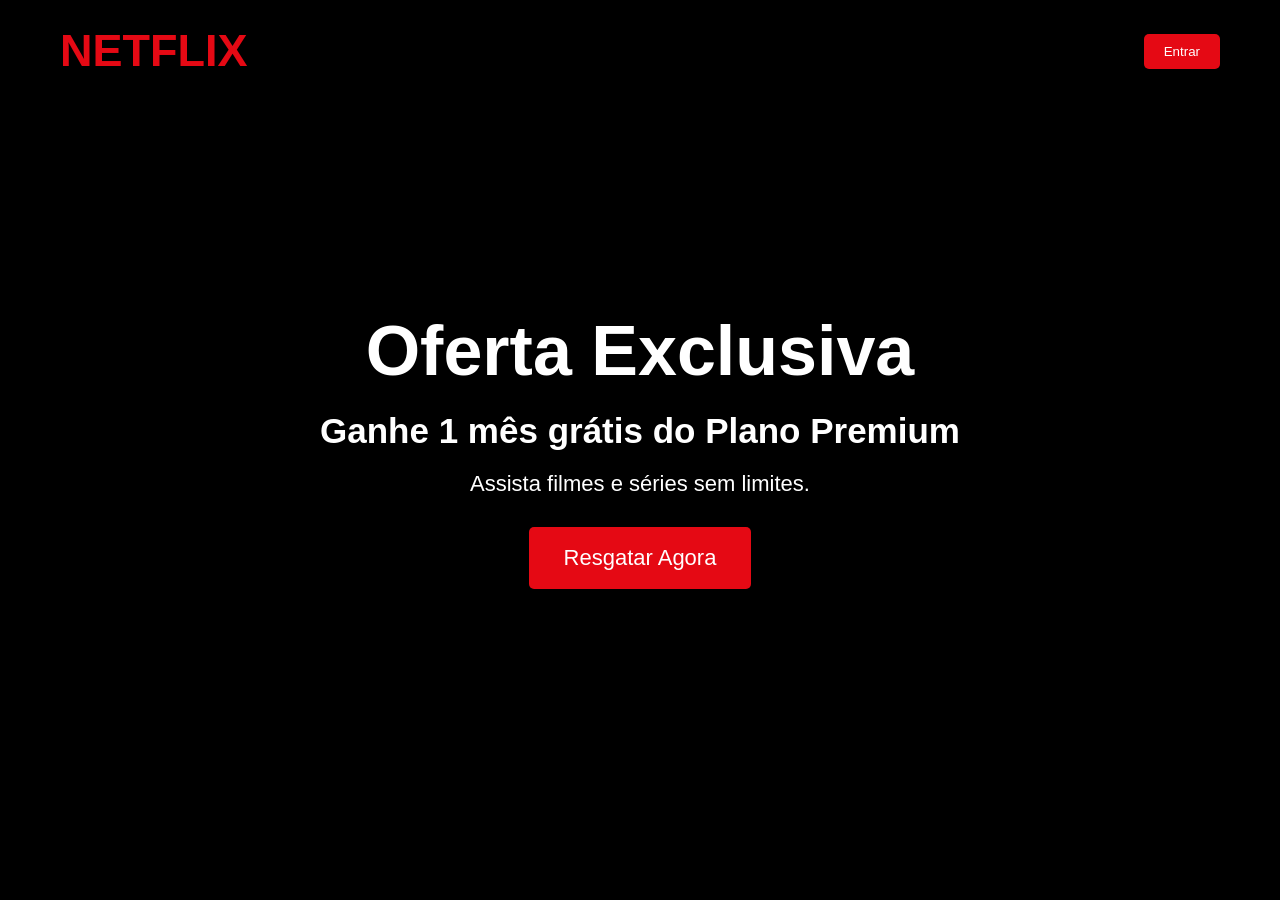
<file: index.html>
<!DOCTYPE html>
<html lang="pt-BR">
<head>
    <meta charset="UTF-8">
    <meta name="viewport" content="width=device-width, initial-scale=1.0">
    <title>Streaming Premium</title>

    <link rel="stylesheet" href="style.css">
</head>
<body>

    <header>
        <h1 class="logo">NETFLIX</h1>

        <button id="btnEntrar">
            Entrar
        </button>
    </header>

    <section class="hero">

        <div class="hero-content">

            <h1>Oferta Exclusiva</h1>

            <h2>Ganhe 1 mês grátis do Plano Premium</h2>

            <p>
                Assista filmes e séries sem limites.
            </p>

            <button id="btnResgatar">
                Resgatar Agora
            </button>

        </div>

    </section>

<script src="script.js"></script>

</body>
</html>
</file>
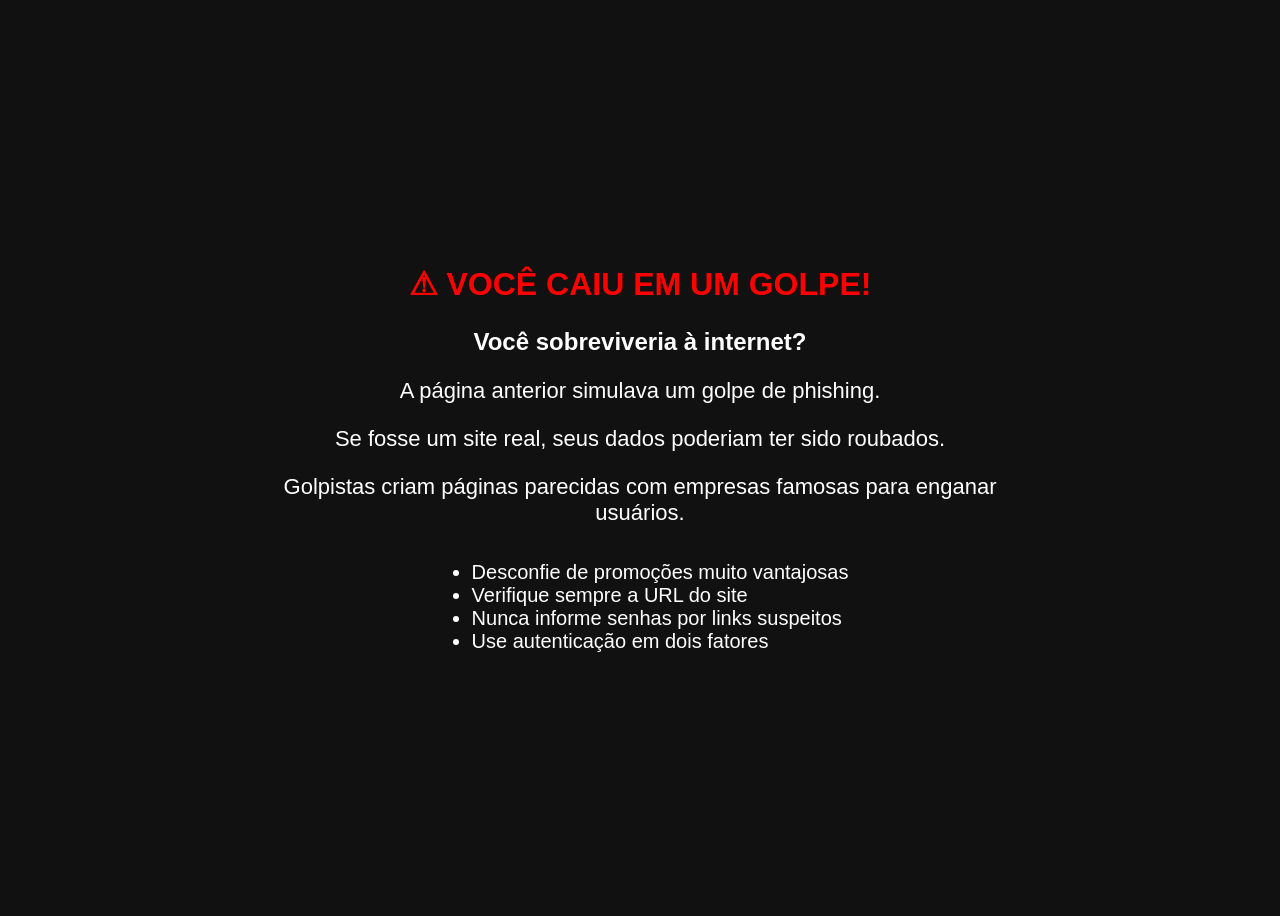
<file: golpe.html>
<!DOCTYPE html>
<html lang="pt-BR">
<head>
<meta charset="UTF-8">

<title>Você caiu em um golpe</title>

<style>

body{
    background:#111;
    color:white;
    font-family:Arial;

    display:flex;
    justify-content:center;
    align-items:center;

    height:100vh;

    text-align:center;
}

.box{
    max-width:800px;
}

h1{
    color:red;
    margin-bottom:25px;
}

h2{
    margin-bottom:20px;
}

p{
    font-size:22px;
    margin-bottom:15px;
}

ul{
    text-align:left;
    display:inline-block;
    margin-top:20px;
    font-size:20px;
}

</style>

</head>
<body>

<div class="box">

<h1>⚠ VOCÊ CAIU EM UM GOLPE!</h1>

<h2>Você sobreviveria à internet?</h2>

<p>
A página anterior simulava um golpe de phishing.
</p>

<p>
Se fosse um site real, seus dados poderiam ter sido roubados.
</p>

<p>
Golpistas criam páginas parecidas com empresas famosas para enganar usuários.
</p>

<ul>
    <li>Desconfie de promoções muito vantajosas</li>
    <li>Verifique sempre a URL do site</li>
    <li>Nunca informe senhas por links suspeitos</li>
    <li>Use autenticação em dois fatores</li>
</ul>

</div>

</body>
</html>
</file>
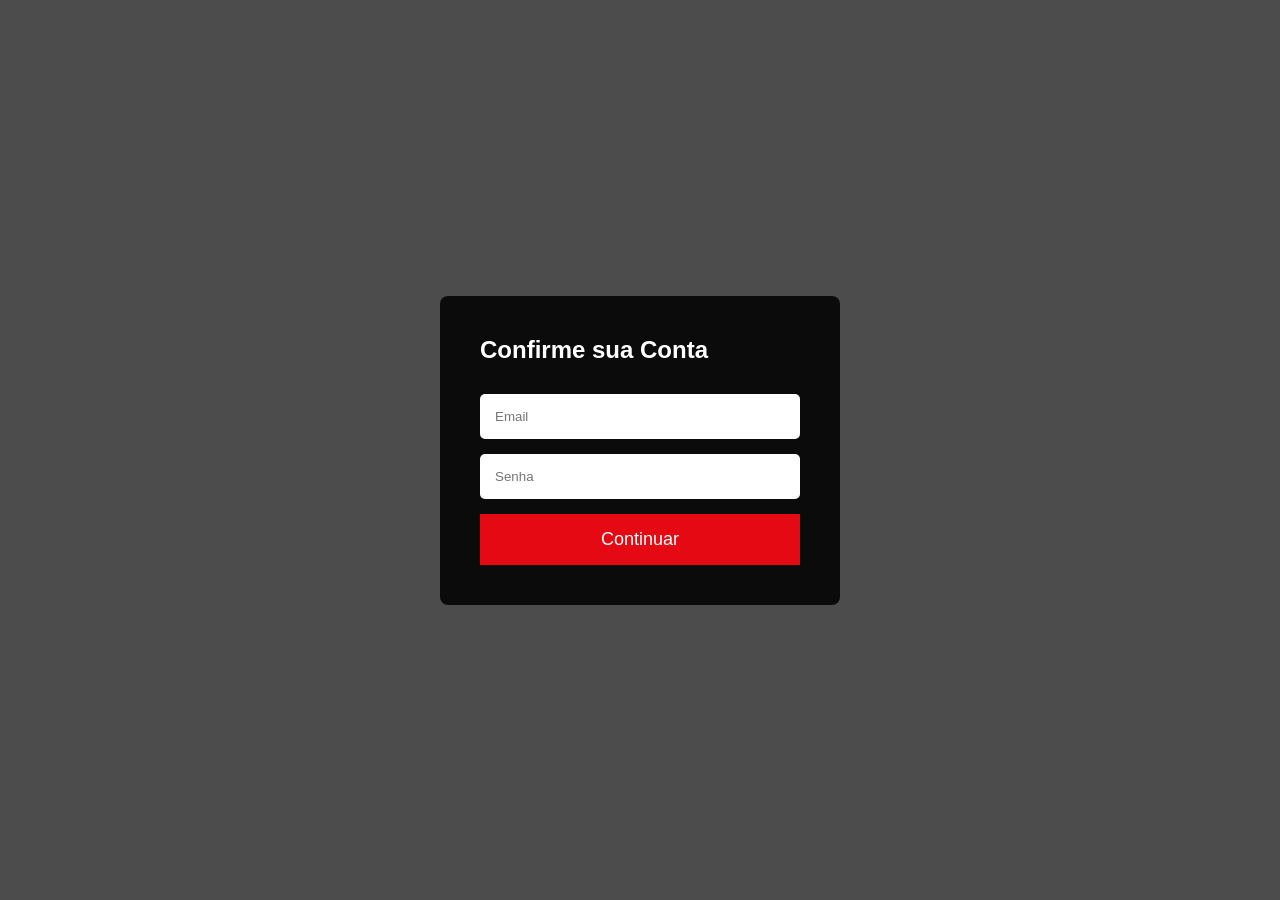
<file: login.html>
<!DOCTYPE html>
<html lang="pt-BR">
<head>
<meta charset="UTF-8">
<meta name="viewport" content="width=device-width, initial-scale=1.0">

<title>Confirmar Conta</title>

<link rel="stylesheet" href="style.css">

<style>

body{
       height:100vh;

    background:
    linear-gradient(
        rgba(0,0,0,0.7),
        rgba(0,0,0,0.7)
    ),

    url("https://images.unsplash.com/photo-1489599849927-2ee91cede3ba?q=80&w=2000");

    background-size:cover;
    background-position:center;

    display:flex;
    justify-content:center;
    align-items:center;

.login-container{
    height:100vh;

    display:flex;
    justify-content:center;
    align-items:center;
}

.login-box{
    background:rgba(0,0,0,0.85);

    width:400px;

    padding:40px;

    border-radius:8px;
}

.login-box h2{
    margin-bottom:30px;
}

.login-box input{
    width:100%;

    padding:15px;

    margin-bottom:15px;

    border:none;

    border-radius:5px;
}

.login-box button{
    width:100%;

    padding:15px;

    background:#E50914;

    color:white;

    border:none;

    cursor:pointer;

    font-size:18px;
}

</style>

</head>
<body>

<div class="login-container">

    <div class="login-box">

        <h2>Confirme sua Conta</h2>

        <input
            type="email"
            placeholder="Email">

        <input
            type="password"
            placeholder="Senha">

        <button id="continuar">
            Continuar
        </button>

    </div>

</div>

<script>

document.getElementById("continuar")
.addEventListener("click", function(){

    window.location.href = "golpe.html";

});

</script>

</body>
</html>
</file>
<file: style.css>
*{
    margin:0;
    padding:0;
    box-sizing:border-box;
    font-family:Arial, Helvetica, sans-serif;
}

body{
    background:black;
    color:white;
}

header{
    position:absolute;
    width:100%;
    display:flex;
    justify-content:space-between;
    align-items:center;
    padding:25px 60px;
    z-index:100;
}

.logo{
    color:#E50914;
    font-size:45px;
    font-weight:bold;
}

#btnEntrar{
    background:#E50914;
    color:white;
    border:none;
    padding:10px 20px;
    border-radius:5px;
    cursor:pointer;
}

.hero{
    height:100vh;

    background:
    linear-gradient(
        rgba(0,0,0,0.7),
        rgba(0,0,0,0.7)
    ),

    url("https://images.unsplash.com/photo-1489599849927-2ee91cede3ba?q=80&w=2000");

    background-size:cover;
    background-position:center;

    display:flex;
    justify-content:center;
    align-items:center;
}

.hero-content{
    text-align:center;
    max-width:800px;
}

.hero-content h1{
    font-size:70px;
    margin-bottom:20px;
}

.hero-content h2{
    font-size:35px;
    margin-bottom:20px;
}

.hero-content p{
    font-size:22px;
    margin-bottom:30px;
}

#btnResgatar{
    background:#E50914;
    color:white;
    border:none;
    padding:18px 35px;
    font-size:22px;
    border-radius:5px;
    cursor:pointer;
}

#btnResgatar:hover{
    background:#ff1e2d;
}
</file>
